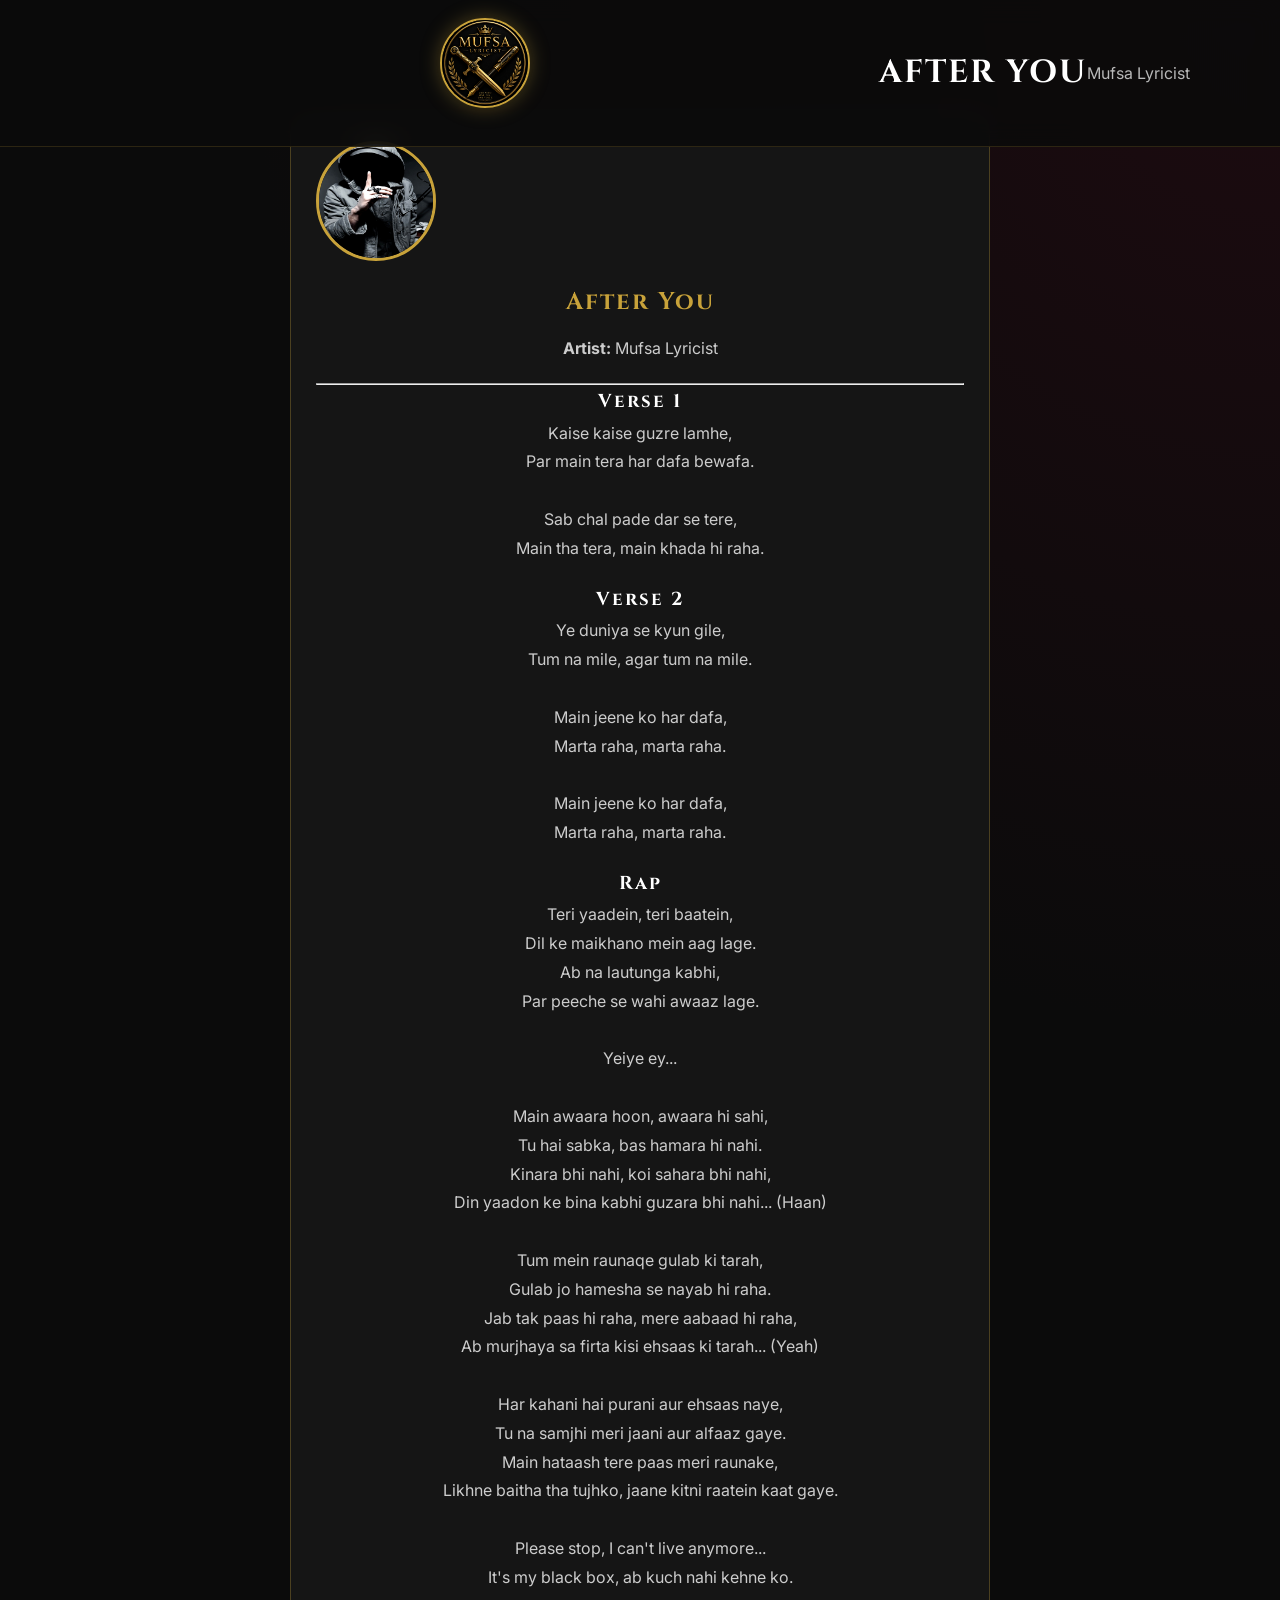
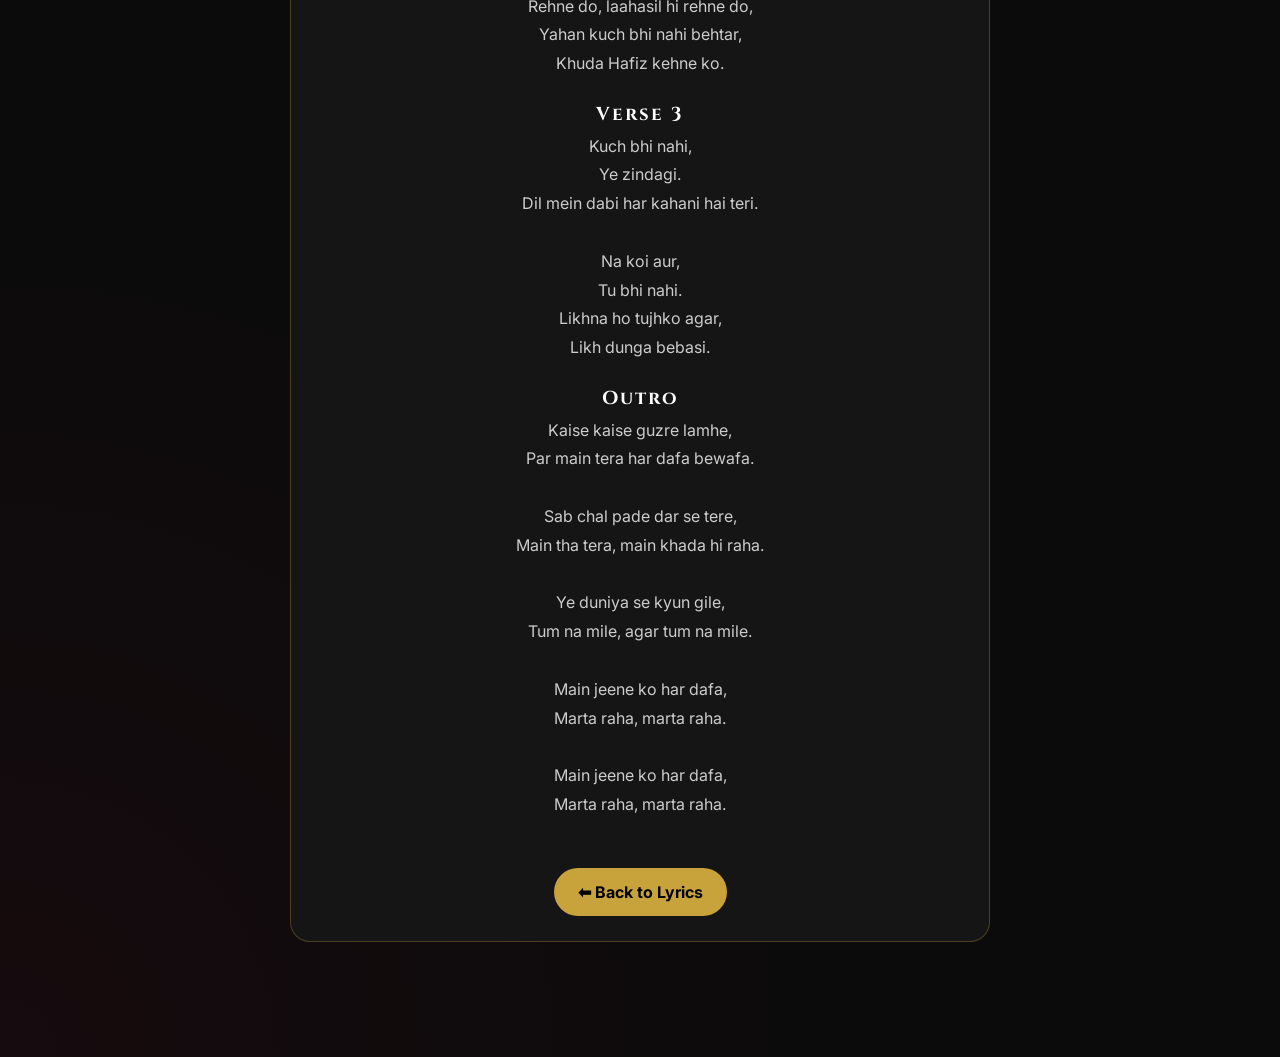
<file: after-you.html>
<!DOCTYPE html>
<html lang="en">
<head>
<meta charset="UTF-8">
<meta name="viewport" content="width=device-width, initial-scale=1.0">
<title>After You | Mufsa Lyricist</title>
<link rel="stylesheet" href="style.css">
</head>

<body>

<header>
    <img src="logo.png" alt="Logo" class="footer-logo">
    <h1>AFTER YOU</h1>
    <p>Mufsa Lyricist</p>
</header>

<section class="container">

<div class="song-card">

<img src="profile.jpg" alt="After You">

<h2>After You</h2>

<p><strong>Artist:</strong> Mufsa Lyricist</p>

<hr>

<div class="lyrics">

<h3>Verse 1</h3>

<p>
Kaise kaise guzre lamhe,<br>
Par main tera har dafa bewafa.<br><br>

Sab chal pade dar se tere,<br>
Main tha tera, main khada hi raha.
</p>

<h3>Verse 2</h3>

<p>
Ye duniya se kyun gile,<br>
Tum na mile, agar tum na mile.<br><br>

Main jeene ko har dafa,<br>
Marta raha, marta raha.<br><br>

Main jeene ko har dafa,<br>
Marta raha, marta raha.
</p>

<h3>Rap</h3>

<p>
Teri yaadein, teri baatein,<br>
Dil ke maikhano mein aag lage.<br>
Ab na lautunga kabhi,<br>
Par peeche se wahi awaaz lage.<br><br>

Yeiye ey...<br><br>

Main awaara hoon, awaara hi sahi,<br>
Tu hai sabka, bas hamara hi nahi.<br>
Kinara bhi nahi, koi sahara bhi nahi,<br>
Din yaadon ke bina kabhi guzara bhi nahi... (Haan)<br><br>

Tum mein raunaqe gulab ki tarah,<br>
Gulab jo hamesha se nayab hi raha.<br>
Jab tak paas hi raha, mere aabaad hi raha,<br>
Ab murjhaya sa firta kisi ehsaas ki tarah... (Yeah)<br><br>

Har kahani hai purani aur ehsaas naye,<br>
Tu na samjhi meri jaani aur alfaaz gaye.<br>
Main hataash tere paas meri raunake,<br>
Likhne baitha tha tujhko, jaane kitni raatein kaat gaye.<br><br>

Please stop, I can't live anymore...<br>
It's my black box, ab kuch nahi kehne ko.<br>
Rehne do, laahasil hi rehne do,<br>
Yahan kuch bhi nahi behtar,<br>
Khuda Hafiz kehne ko.
</p>

<h3>Verse 3</h3>

<p>
Kuch bhi nahi,<br>
Ye zindagi.<br>
Dil mein dabi har kahani hai teri.<br><br>

Na koi aur,<br>
Tu bhi nahi.<br>
Likhna ho tujhko agar,<br>
Likh dunga bebasi.
</p>

<h3>Outro</h3>

<p>
Kaise kaise guzre lamhe,<br>
Par main tera har dafa bewafa.<br><br>

Sab chal pade dar se tere,<br>
Main tha tera, main khada hi raha.<br><br>

Ye duniya se kyun gile,<br>
Tum na mile, agar tum na mile.<br><br>

Main jeene ko har dafa,<br>
Marta raha, marta raha.<br><br>

Main jeene ko har dafa,<br>
Marta raha, marta raha.
</p>

</div>

<br>

<a href="lyrics.html">⬅ Back to Lyrics</a>

</div>

</section>

</body>
</html>
</file>
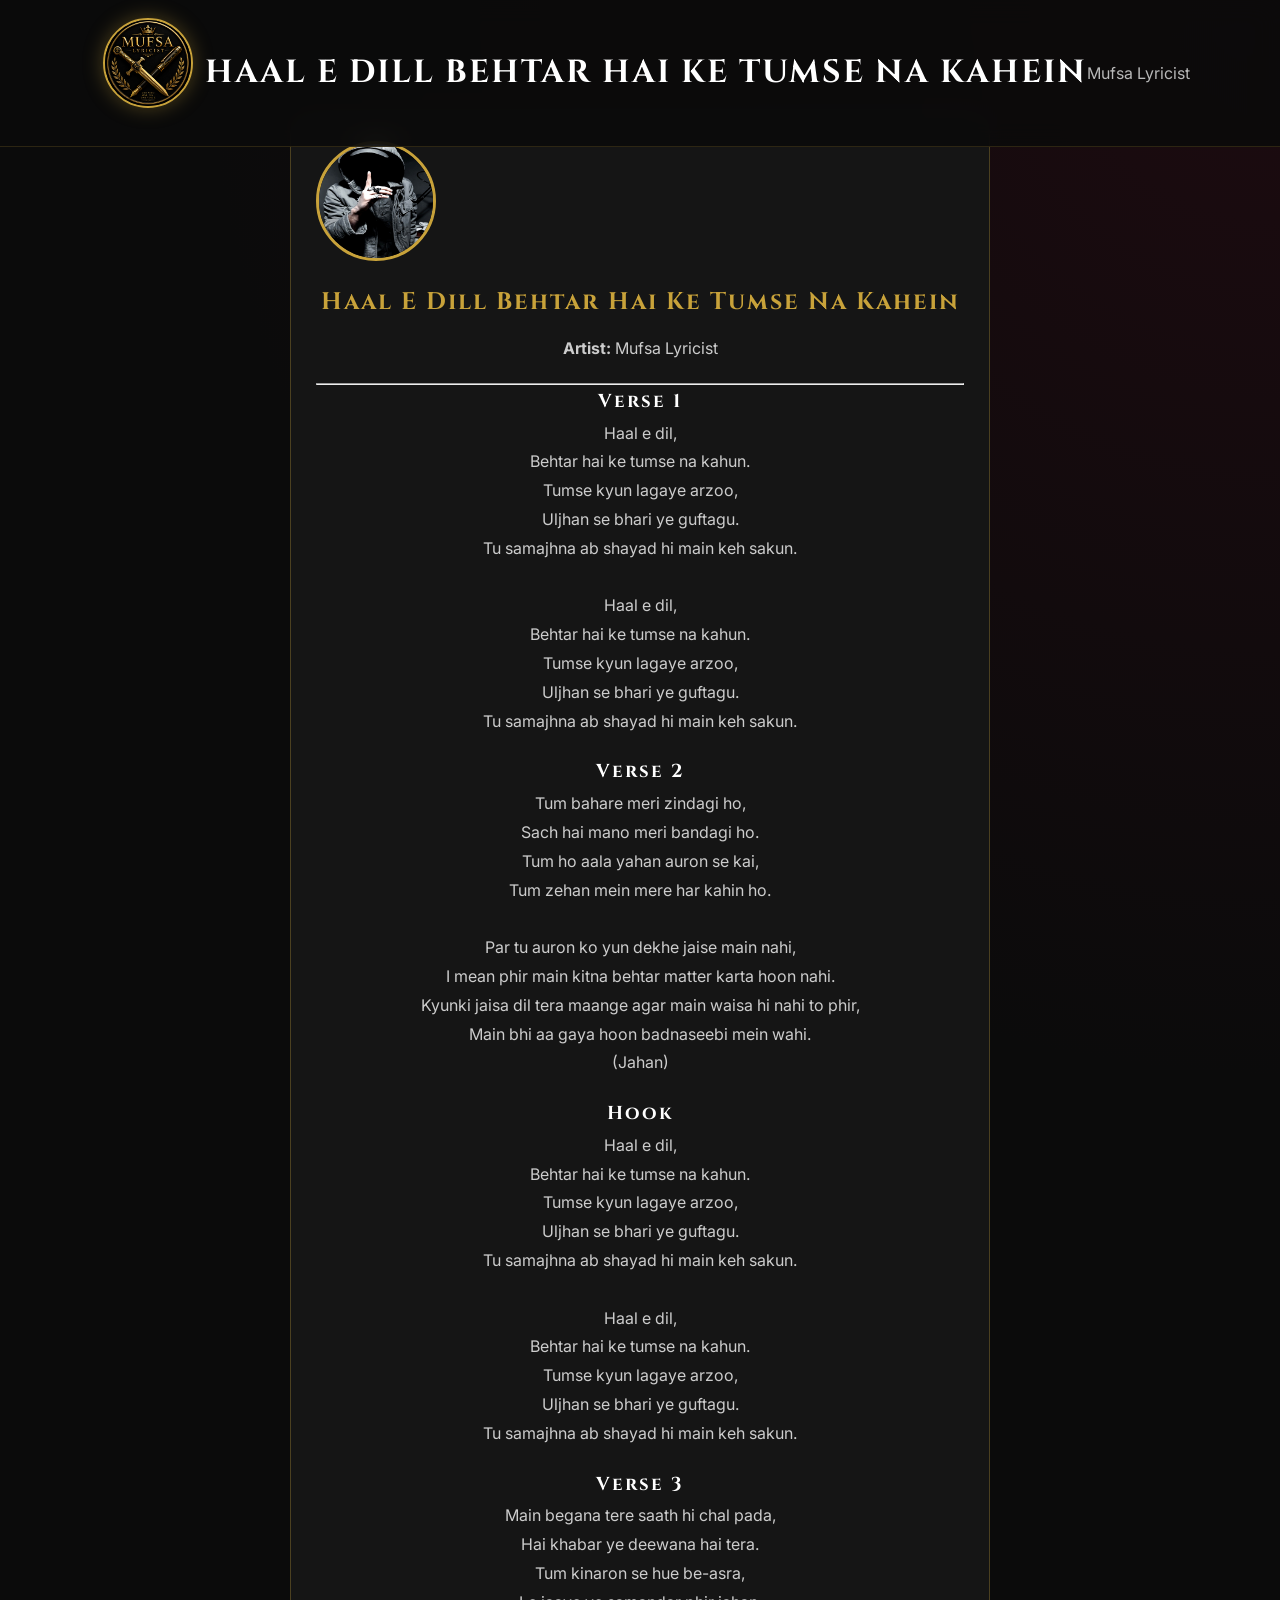
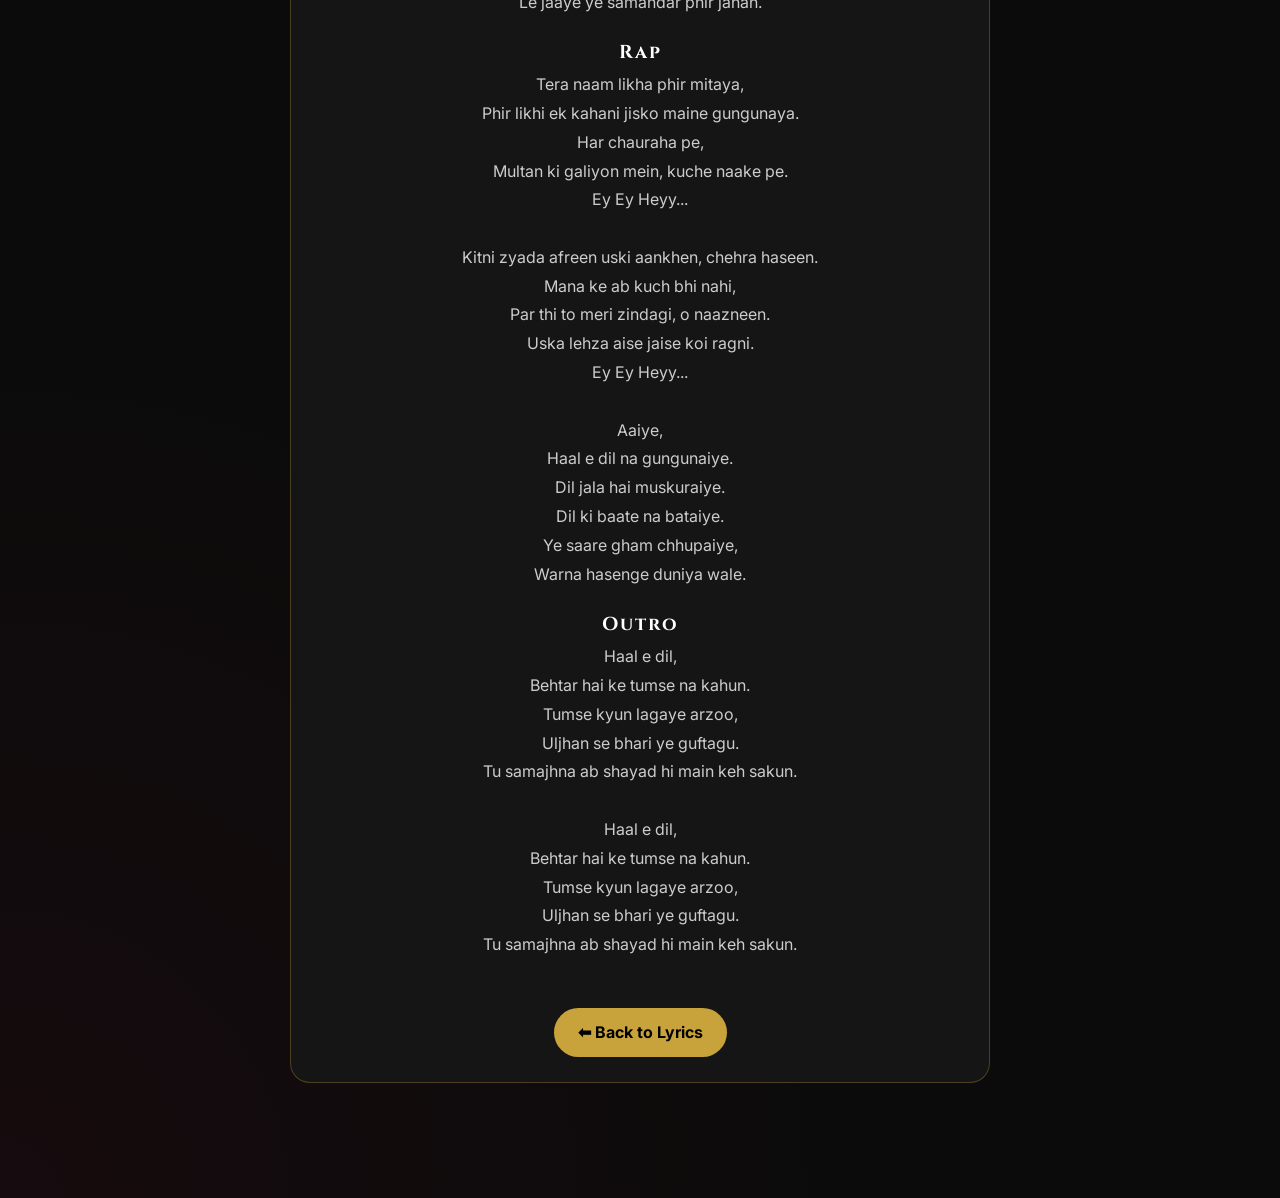
<file: haal-e-dill-behtar-hai-ke-tumse-na-kahein.html>
<!DOCTYPE html>
<html lang="en">
<head>
<meta charset="UTF-8">
<meta name="viewport" content="width=device-width, initial-scale=1.0">
<title>Haal E Dill Behtar Hai Ke Tumse Na Kahein | Mufsa Lyricist</title>
<link rel="stylesheet" href="style.css">
</head>

<body>

<header>
    <img src="logo.png" alt="Logo" class="footer-logo">
    <h1>HAAL E DILL BEHTAR HAI KE TUMSE NA KAHEIN</h1>
    <p>Mufsa Lyricist</p>
</header>

<section class="container">

<div class="song-card">

<img src="profile.jpg" alt="After You">

<h2>Haal E Dill Behtar Hai Ke Tumse Na Kahein</h2>

<p><strong>Artist:</strong> Mufsa Lyricist</p>

<hr>

<div class="lyrics">

<h3>Verse 1</h3>
<p>
Haal e dil,<br>
Behtar hai ke tumse na kahun.<br>
Tumse kyun lagaye arzoo,<br>
Uljhan se bhari ye guftagu.<br>
Tu samajhna ab shayad hi main keh sakun.<br><br>

Haal e dil,<br>
Behtar hai ke tumse na kahun.<br>
Tumse kyun lagaye arzoo,<br>
Uljhan se bhari ye guftagu.<br>
Tu samajhna ab shayad hi main keh sakun.
</p>

<h3>Verse 2</h3>
<p>
Tum bahare meri zindagi ho,<br>
Sach hai mano meri bandagi ho.<br>
Tum ho aala yahan auron se kai,<br>
Tum zehan mein mere har kahin ho.<br><br>

Par tu auron ko yun dekhe jaise main nahi,<br>
I mean phir main kitna behtar matter karta hoon nahi.<br>
Kyunki jaisa dil tera maange agar main waisa hi nahi to phir,<br>
Main bhi aa gaya hoon badnaseebi mein wahi.<br>
(Jahan)
</p>

<h3>Hook</h3>
<p>
Haal e dil,<br>
Behtar hai ke tumse na kahun.<br>
Tumse kyun lagaye arzoo,<br>
Uljhan se bhari ye guftagu.<br>
Tu samajhna ab shayad hi main keh sakun.<br><br>

Haal e dil,<br>
Behtar hai ke tumse na kahun.<br>
Tumse kyun lagaye arzoo,<br>
Uljhan se bhari ye guftagu.<br>
Tu samajhna ab shayad hi main keh sakun.
</p>

<h3>Verse 3</h3>
<p>
Main begana tere saath hi chal pada,<br>
Hai khabar ye deewana hai tera.<br>
Tum kinaron se hue be-asra,<br>
Le jaaye ye samandar phir jahan.
</p>

<h3>Rap</h3>
<p>
Tera naam likha phir mitaya,<br>
Phir likhi ek kahani jisko maine gungunaya.<br>
Har chauraha pe,<br>
Multan ki galiyon mein, kuche naake pe.<br>
Ey Ey Heyy...<br><br>

Kitni zyada afreen uski aankhen, chehra haseen.<br>
Mana ke ab kuch bhi nahi,<br>
Par thi to meri zindagi, o naazneen.<br>
Uska lehza aise jaise koi ragni.<br>
Ey Ey Heyy...<br><br>

Aaiye,<br>
Haal e dil na gungunaiye.<br>
Dil jala hai muskuraiye.<br>
Dil ki baate na bataiye.<br>
Ye saare gham chhupaiye,<br>
Warna hasenge duniya wale.
</p>

<h3>Outro</h3>
<p>
Haal e dil,<br>
Behtar hai ke tumse na kahun.<br>
Tumse kyun lagaye arzoo,<br>
Uljhan se bhari ye guftagu.<br>
Tu samajhna ab shayad hi main keh sakun.<br><br>

Haal e dil,<br>
Behtar hai ke tumse na kahun.<br>
Tumse kyun lagaye arzoo,<br>
Uljhan se bhari ye guftagu.<br>
Tu samajhna ab shayad hi main keh sakun.
</p>

</div>

<br>

<a href="lyrics.html">⬅ Back to Lyrics</a>

</div>

</section>

</body>
</html>
</file>
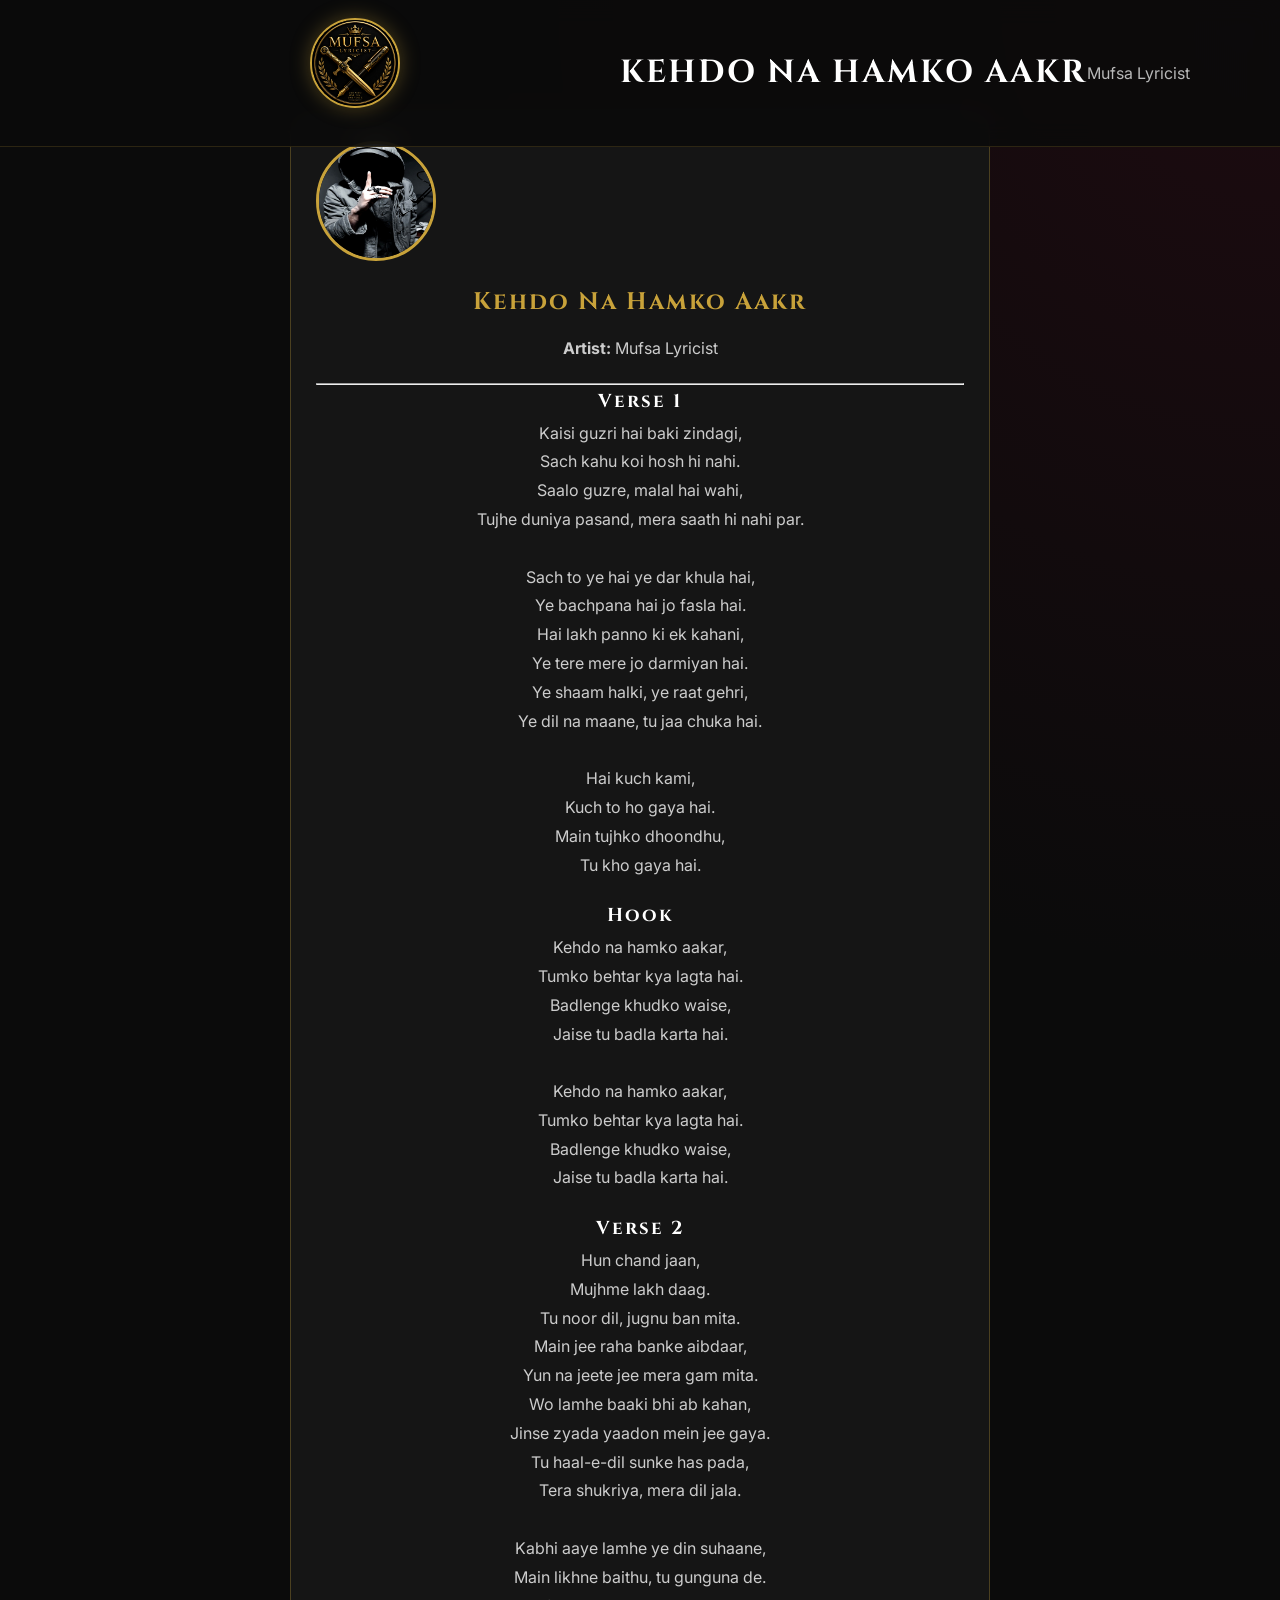
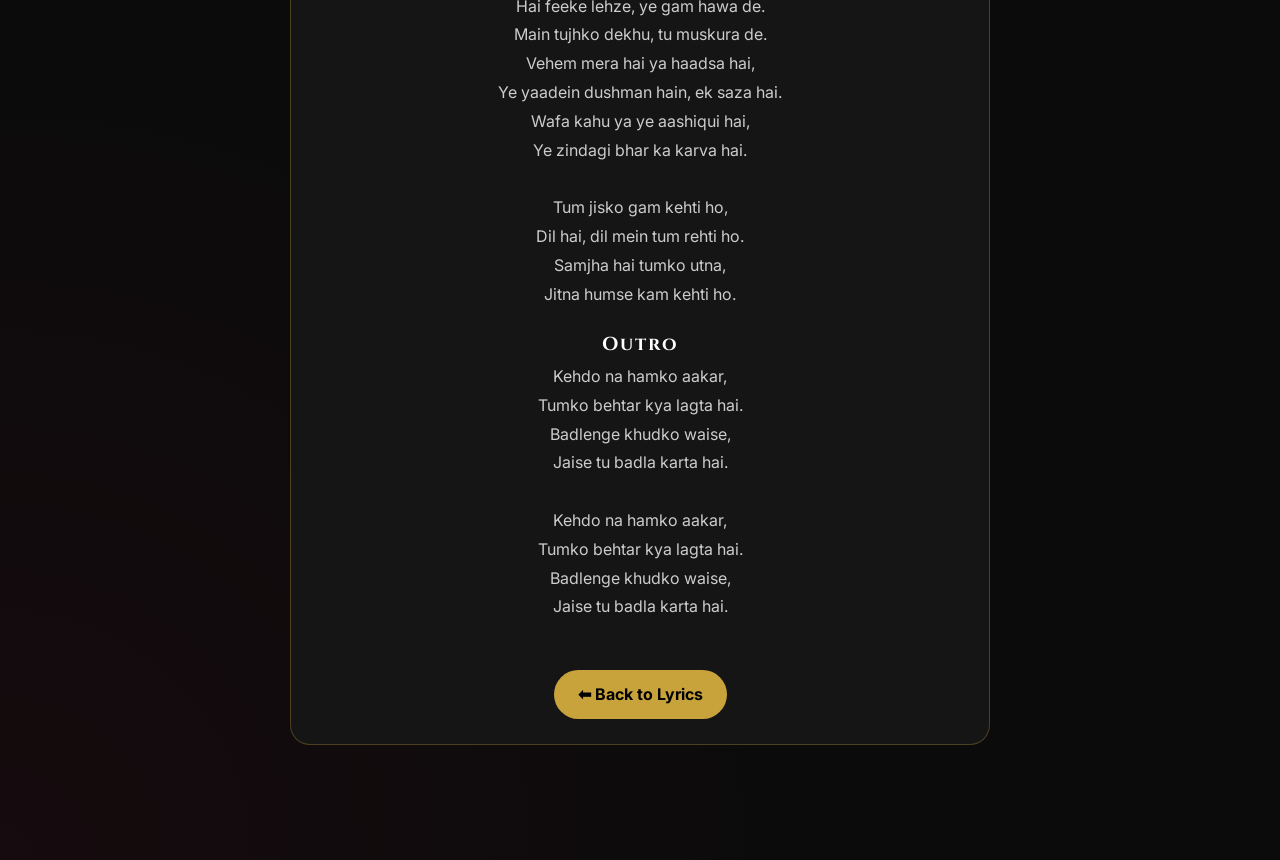
<file: kehdo-na-hamko-aakr.html>
<!DOCTYPE html>
<html lang="en">
<head>
<meta charset="UTF-8">
<meta name="viewport" content="width=device-width, initial-scale=1.0">
<title>Kehdo Na Hamko Aakr | Mufsa Lyricist</title>
<link rel="stylesheet" href="style.css">
</head>

<body>

<header>
    <img src="logo.png" alt="Logo" class="footer-logo">
    <h1>KEHDO NA HAMKO AAKR</h1>
    <p>Mufsa Lyricist</p>
</header>

<section class="container">

<div class="song-card">

<img src="profile.jpg" alt="After You">

<h2>Kehdo Na Hamko Aakr</h2>

<p><strong>Artist:</strong> Mufsa Lyricist</p>

<hr>

<div class="lyrics">

<h3>Verse 1</h3>

<p>
Kaisi guzri hai baki zindagi,<br>
Sach kahu koi hosh hi nahi.<br>
Saalo guzre, malal hai wahi,<br>
Tujhe duniya pasand, mera saath hi nahi par.<br><br>

Sach to ye hai ye dar khula hai,<br>
Ye bachpana hai jo fasla hai.<br>
Hai lakh panno ki ek kahani,<br>
Ye tere mere jo darmiyan hai.<br>
Ye shaam halki, ye raat gehri,<br>
Ye dil na maane, tu jaa chuka hai.<br><br>

Hai kuch kami,<br>
Kuch to ho gaya hai.<br>
Main tujhko dhoondhu,<br>
Tu kho gaya hai.
</p>

<h3>Hook</h3>

<p>
Kehdo na hamko aakar,<br>
Tumko behtar kya lagta hai.<br>
Badlenge khudko waise,<br>
Jaise tu badla karta hai.<br><br>

Kehdo na hamko aakar,<br>
Tumko behtar kya lagta hai.<br>
Badlenge khudko waise,<br>
Jaise tu badla karta hai.
</p>

<h3>Verse 2</h3>

<p>
Hun chand jaan,<br>
Mujhme lakh daag.<br>
Tu noor dil, jugnu ban mita.<br>
Main jee raha banke aibdaar,<br>
Yun na jeete jee mera gam mita.<br>
Wo lamhe baaki bhi ab kahan,<br>
Jinse zyada yaadon mein jee gaya.<br>
Tu haal-e-dil sunke has pada,<br>
Tera shukriya, mera dil jala.<br><br>

Kabhi aaye lamhe ye din suhaane,<br>
Main likhne baithu, tu gunguna de.<br>
Hai feeke lehze, ye gam hawa de.<br>
Main tujhko dekhu, tu muskura de.<br>
Vehem mera hai ya haadsa hai,<br>
Ye yaadein dushman hain, ek saza hai.<br>
Wafa kahu ya ye aashiqui hai,<br>
Ye zindagi bhar ka karva hai.<br><br>

Tum jisko gam kehti ho,<br>
Dil hai, dil mein tum rehti ho.<br>
Samjha hai tumko utna,<br>
Jitna humse kam kehti ho.
</p>

<h3>Outro</h3>

<p>
Kehdo na hamko aakar,<br>
Tumko behtar kya lagta hai.<br>
Badlenge khudko waise,<br>
Jaise tu badla karta hai.<br><br>

Kehdo na hamko aakar,<br>
Tumko behtar kya lagta hai.<br>
Badlenge khudko waise,<br>
Jaise tu badla karta hai.
</p>

</div>

<br>

<a href="lyrics.html">⬅ Back to Lyrics</a>

</div>

</section>

</body>
</html>
</file>
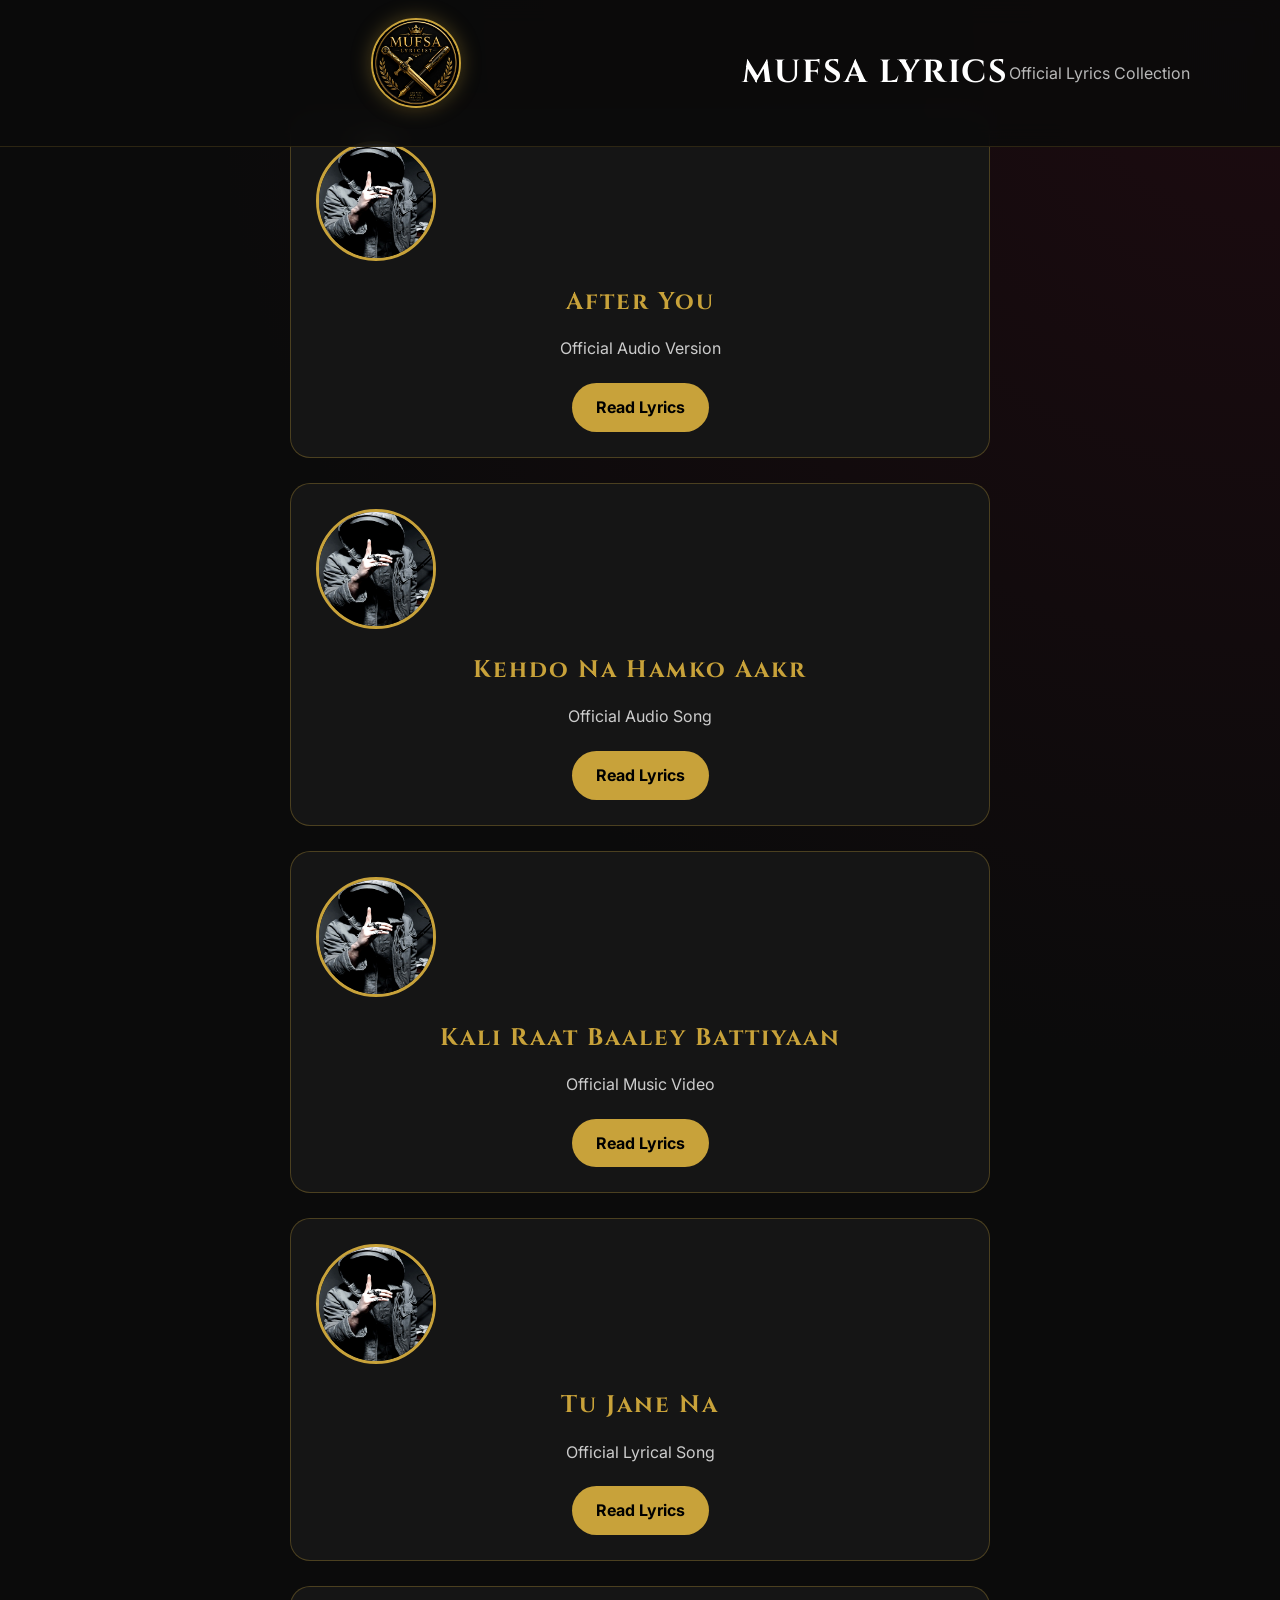
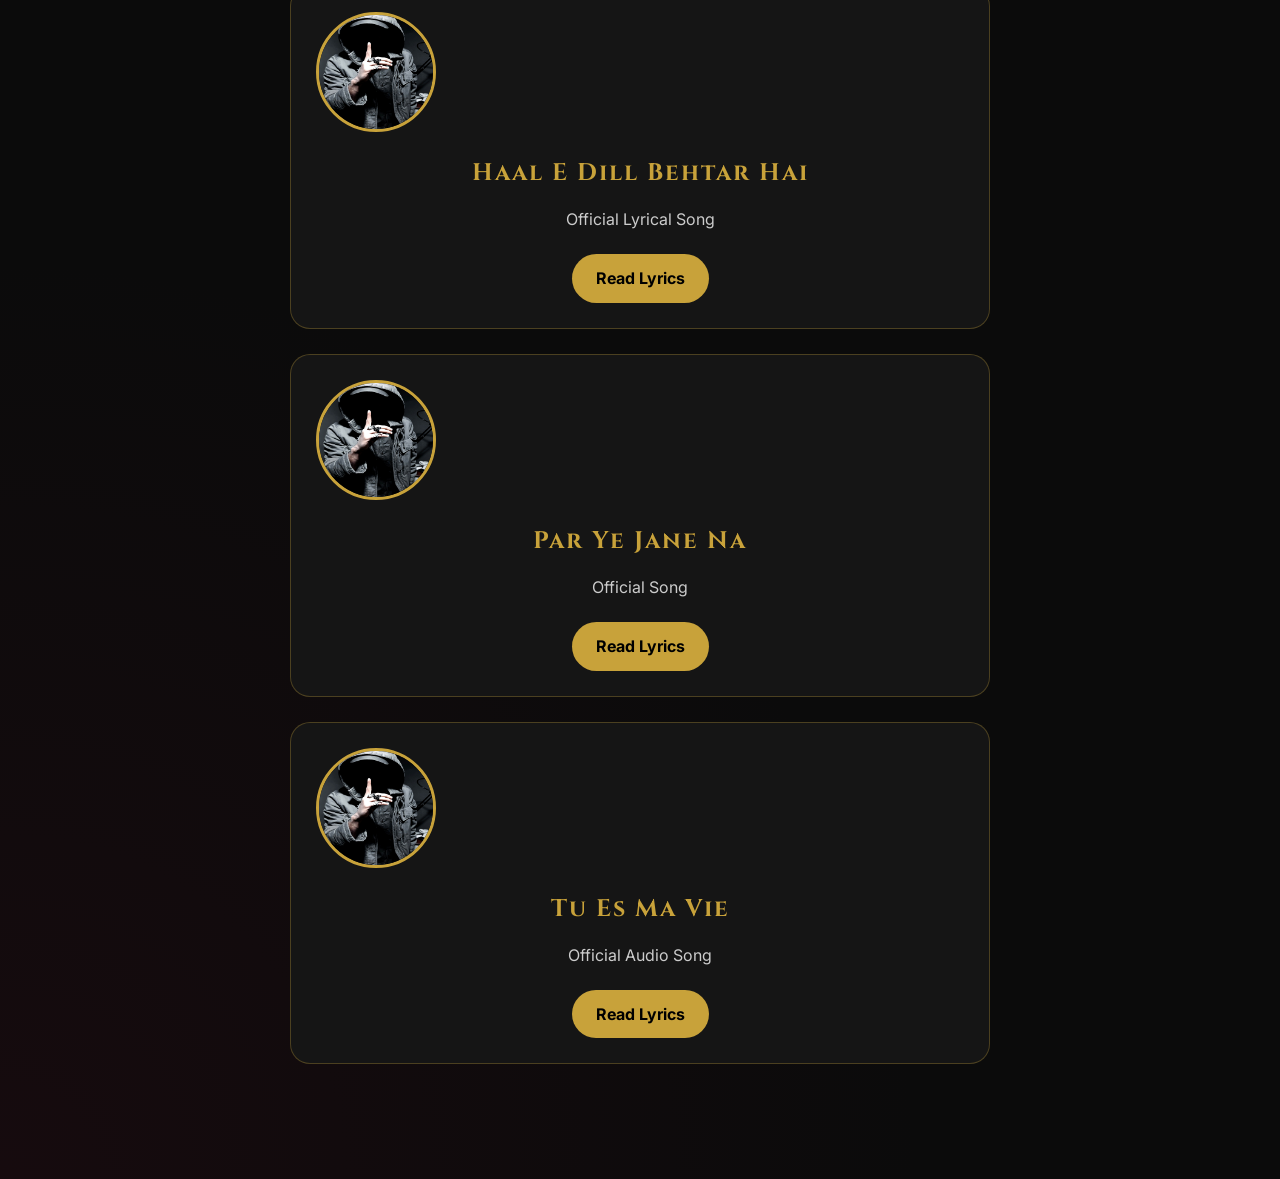
<file: lyrics.html>
<!DOCTYPE html>
<html lang="en">
<head>
  <meta charset="UTF-8">
  <meta name="viewport" content="width=device-width, initial-scale=1.0">
  <title>Mufsa Lyrics</title>
  <link rel="stylesheet" href="style.css">
</head>

<body>

<header>
  <img src="logo.png" alt="Logo" class="footer-logo">
  <h1>MUFSA LYRICS</h1>
  <p>Official Lyrics Collection</p>
</header>

<section class="container">

<div class="song-card">
    <img src="profile.jpg" alt="After You">
    <h2>After You</h2>
    <p>Official Audio Version</p>
    <a href="after-you.html">Read Lyrics</a>
</div>

<div class="song-card">
    <img src="profile.jpg" alt="Kehdo Na Hamko Aakr">
    <h2>Kehdo Na Hamko Aakr</h2>
    <p>Official Audio Song</p>
    <a href="kehdo-na-hamko-aakr.html">Read Lyrics</a>
</div>

<div class="song-card">
    <img src="profile.jpg" alt="Kali Raat Baaley Battiyaan">
    <h2>Kali Raat Baaley Battiyaan</h2>
    <p>Official Music Video</p>
    <a href="#">Read Lyrics</a>
</div>

<div class="song-card">
    <img src="profile.jpg" alt="Tu Jane Na">
    <h2>Tu Jane Na</h2>
    <p>Official Lyrical Song</p>
    <a href="#">Read Lyrics</a>
</div>

<div class="song-card">
    <img src="profile.jpg" alt="Haal E Dill Behtar Hai">
    <h2>Haal E Dill Behtar Hai</h2>
    <p>Official Lyrical Song</p>
    <a href="haal-e-dill-behtar-hai-ke-tumse-na-kahein.html">Read Lyrics</a>
</div>

<div class="song-card">
    <img src="profile.jpg" alt="Par Ye Jane Na">
    <h2>Par Ye Jane Na</h2>
    <p>Official Song</p>
    <a href="#">Read Lyrics</a>
</div>

<div class="song-card">
    <img src="profile.jpg" alt="Tu Es Ma Vie">
    <h2>Tu Es Ma Vie</h2>
    <p>Official Audio Song</p>
    <a href="#">Read Lyrics</a>
</div>

</section>

</body>
</html>
</file>
<file: style.css>
/* ===========================
   MUFSA LYRICIST
   LUXURY THEME v1
=========================== */

/* Google Fonts */
@import url('https://fonts.googleapis.com/css2?family=Cinzel:wght@400;600;700&family=Inter:wght@300;400;500;600&display=swap');

/* Reset */

*{
    margin:0;
    padding:0;
    box-sizing:border-box;
    scroll-behavior:smooth;
}

/* Color Variables */

:root{

    --bg:#0B0B0B;
    --bg2:#111111;

    --gold:#C8A23A;
    --gold-light:#e7c96b;

    --text:#F5F5F5;
    --gray:#b8b8b8;

    --wine:#2B0B14;

    --border:rgba(200,162,58,.18);

}

/* Body */

body{

    background:
    radial-gradient(circle at top right,
    rgba(43,11,20,.55),
    transparent 35%),

    radial-gradient(circle at bottom left,
    rgba(43,11,20,.35),
    transparent 30%),

    var(--bg);

    color:var(--text);

    font-family:'Inter',sans-serif;

    line-height:1.8;

    overflow-x:hidden;

}

/* Scrollbar */

::-webkit-scrollbar{

    width:8px;

}

::-webkit-scrollbar-track{

    background:#111;

}

::-webkit-scrollbar-thumb{

    background:var(--gold);

    border-radius:20px;

}

/* Headings */

h1,h2,h3,h4{

    font-family:'Cinzel',serif;

    letter-spacing:2px;

    color:white;

}

/* Paragraph */

p{

    color:var(--gray);

    font-size:16px;

}

/* Links */

a{

    text-decoration:none;

    color:var(--gold);

    transition:.3s;

}

a:hover{

    color:var(--gold-light);

}

/* Images */

img{

    max-width:100%;

    display:block;

}

/* Sections */

section{

    width:90%;

    max-width:1200px;

    margin:auto;

    padding:90px 0;

}

/* Buttons */

.btn{

    display:inline-block;

    padding:14px 34px;

    border:1px solid var(--gold);

    color:white;

    transition:.35s;

    letter-spacing:2px;

    text-transform:uppercase;

    font-size:13px;

}

.btn:hover{

    background:var(--gold);

    color:#000;

    box-shadow:0 0 20px rgba(200,162,58,.35);

}

/* ===========================
   PART 2
   NAVBAR + HERO
=========================== */

/* Header */

header{
    position:fixed;
    top:0;
    left:0;
    width:100%;
    padding:18px 7%;
    display:flex;
    justify-content:space-between;
    align-items:center;
    background:rgba(11,11,11,.88);
    backdrop-filter:blur(12px);
    border-bottom:1px solid var(--border);
    z-index:999;
}

/* Logo */

.logo{
    display:flex;
    align-items:center;
    gap:12px;
    color:var(--gold);
    font-size:30px;
    font-weight:bold;
}

.logo img{
    width:50px;
    height:50px;
    border-radius:50%;
    object-fit:cover;
}

/* Navigation */

nav ul{
    display:flex;
    list-style:none;
    gap:35px;
}

nav ul li a{
    color:white;
    font-size:14px;
    letter-spacing:2px;
    text-transform:uppercase;
    transition:.35s;
}

nav ul li a:hover{
    color:var(--gold);
}

/* Hero */

.hero{

    min-height:100vh;

    display:flex;

    align-items:center;

    justify-content:center;

    text-align:center;

    padding:120px 8% 80px;

    position:relative;

}

/* Hero Background Glow */

.hero::before{

    content:"";

    position:absolute;

    inset:0;

    background:
    radial-gradient(circle,
    rgba(43,11,20,.45),
    transparent 70%);

    z-index:-1;

}

/* Hero Content */

.hero-content{

    max-width:900px;

}

.hero-content h1{

    font-size:72px;

    line-height:1.1;

    margin-bottom:20px;

    text-transform:uppercase;

}

.hero-content h1 span{

    color:var(--gold);

}

.hero-content p{

    max-width:700px;

    margin:0 auto 35px;

    font-size:18px;

}

/* Hero Buttons */

.hero-buttons{

    display:flex;

    justify-content:center;

    gap:20px;

    flex-wrap:wrap;

}

/* Glass Card */

.glass{

    background:rgba(255,255,255,.03);

    border:1px solid rgba(255,255,255,.08);

    backdrop-filter:blur(12px);

    border-radius:18px;

    padding:30px;

}

/* Hover Animation */

.glass:hover{

    transform:translateY(-6px);

    transition:.4s;

    border-color:var(--gold);

    box-shadow:0 0 35px rgba(200,162,58,.15);

}

/* Responsive */

@media(max-width:900px){

.hero-content h1{

font-size:48px;

}

nav ul{

gap:18px;

}

}

@media(max-width:650px){

header{

padding:15px 5%;

}

.logo{

font-size:22px;

}

nav ul{

gap:12px;

}

nav ul li a{

font-size:12px;

}

.hero-content h1{

font-size:38px;

}

.hero-content p{

font-size:16px;

}

}
/* ==========================
   ABOUT SECTION
========================== */

.about{
    display:grid;
    grid-template-columns:1fr 1fr;
    gap:60px;
    align-items:center;
}

.about img{
    border-radius:18px;
    border:1px solid rgba(200,162,58,.35);
    transition:.5s;
}

.about img:hover{
    transform:scale(1.03);
    box-shadow:0 0 35px rgba(200,162,58,.2);
}

.about-text h2{
    font-family:'Cinzel',serif;
    font-size:38px;
    color:var(--gold);
    margin-bottom:20px;
}

.about-text p{
    color:var(--gray);
    line-height:1.9;
}

/* ==========================
   MUSIC CARDS
========================== */

.music-grid{
    display:grid;
    grid-template-columns:repeat(auto-fit,minmax(260px,1fr));
    gap:30px;
}

.music-card{
    background:rgba(255,255,255,.03);
    border:1px solid rgba(200,162,58,.18);
    border-radius:18px;
    padding:30px;
    transition:.4s;
    backdrop-filter:blur(10px);
}

.music-card:hover{
    transform:translateY(-8px);
    border-color:var(--gold);
    box-shadow:0 15px 35px rgba(0,0,0,.45);
}

.music-card h3{
    color:var(--gold);
    margin-bottom:10px;
}

.music-card p{
    color:var(--gray);
}

/* ==========================
   GALLERY
========================== */

.gallery-grid{
    display:grid;
    grid-template-columns:repeat(auto-fit,minmax(240px,1fr));
    gap:22px;
}

.gallery-grid img{
    border-radius:16px;
    transition:.4s;
    cursor:pointer;
}

.gallery-grid img:hover{
    transform:scale(1.04);
    box-shadow:0 12px 28px rgba(0,0,0,.5);
}

/* ==================================
   CONTACT SECTION
================================== */

.contact{
    text-align:center;
}

.contact h2{
    font-family:'Cinzel',serif;
    font-size:38px;
    color:var(--gold);
    margin-bottom:20px;
}

.contact p{
    color:var(--gray);
    margin-bottom:35px;
}

.social-links{
    display:flex;
    justify-content:center;
    flex-wrap:wrap;
    gap:18px;
}

.social-links a{
    width:55px;
    height:55px;
    border-radius:50%;
    display:flex;
    align-items:center;
    justify-content:center;
    border:1px solid rgba(200,162,58,.3);
    background:rgba(255,255,255,.03);
    transition:.4s;

    font-size:28px;
    color:#c8a23a;
}

.social-links a:hover{
    transform:translateY(-8px);
    border-color:var(--gold);
    box-shadow:0 0 25px rgba(200,162,58,.25);
}

/* ==================================
   FOOTER
================================== */

footer{
    border-top:1px solid rgba(255,255,255,.08);
    margin-top:80px;
    padding:50px 8%;
    text-align:center;
    color:#888;
    font-size:14px;
    background:#0d0d0d;
}

.footer-logo{
    width:90px;
    height:90px;
    border-radius:50%;
    object-fit:cover;
    display:block;
    margin:0 auto 20px;
    border:2px solid #c8a23a;
    box-shadow:0 0 20px rgba(200,162,58,.35);
}
footer h2{
    color:#c8a23a;
    font-size:28px;
    margin-bottom:12px;
    letter-spacing:3px;
}

footer p{
    margin:10px 0;
    color:#bdbdbd;
    line-height:1.8;
}

footer em{
    color:#ffffff;
    font-style:italic;
}

/* ==================================
   FADE ANIMATION
================================== */

.fade-up{
    opacity:0;
    transform:translateY(40px);
    animation:fadeUp 1s ease forwards;
}

@keyframes fadeUp{
    from{
        opacity:0;
        transform:translateY(40px);
    }

    to{
        opacity:1;
        transform:translateY(0);
    }
}

/* ==================================
   SELECTION
================================== */

::selection{
    background:var(--gold);
    color:#000;
}

/* ==================================
   SMOOTH IMAGE EFFECT
================================== */

img{
    transition:.5s;
}

img:hover{
    filter:brightness(1.05);
}

/* ==================================
   PREMIUM GLOW
================================== */

.hero h1,
.about h2,
.contact h2{
    text-shadow:0 0 12px rgba(200,162,58,.15);
}

/* ==================================
   FINAL RESPONSIVE
================================== */

@media(max-width:768px){

    .about{
        grid-template-columns:1fr;
        text-align:center;
    }

    .music-grid,
    .gallery-grid{
        grid-template-columns:1fr;
    }

    .hero{
        height:90vh;
    }

    .hero h1{
        font-size:42px;
    }

    section{
        padding:70px 0;
    }
}

/* ===== LYRICS PAGE ===== */

.search-box{
    width:100%;
    max-width:500px;
    display:block;
    margin:40px auto;
    padding:14px 20px;
    border:2px solid #c8a23a;
    border-radius:40px;
    background:#111;
    color:#fff;
    font-size:16px;
    outline:none;
}

.song-card{
    background:#151515;
    border:1px solid rgba(200,162,58,.3);
    border-radius:20px;
    padding:25px;
    margin:25px auto;
    max-width:700px;
    text-align:center;
    transition:.3s;
}

.song-card:hover{
    transform:translateY(-8px);
    box-shadow:0 0 25px rgba(200,162,58,.35);
}

.song-card img{
    width:120px;
    height:120px;
    border-radius:50%;
    object-fit:cover;
    border:3px solid #c8a23a;
    margin-bottom:20px;
}

.song-card h2{
    color:#c8a23a;
    margin-bottom:10px;
}

.song-card p{
    color:#ccc;
    margin-bottom:20px;
}

.song-card a{
    display:inline-block;
    padding:10px 24px;
    background:#c8a23a;
    color:#000;
    border-radius:30px;
    text-decoration:none;
    font-weight:bold;
}

.song-card a:hover{
    background:#fff;
}
</file>
